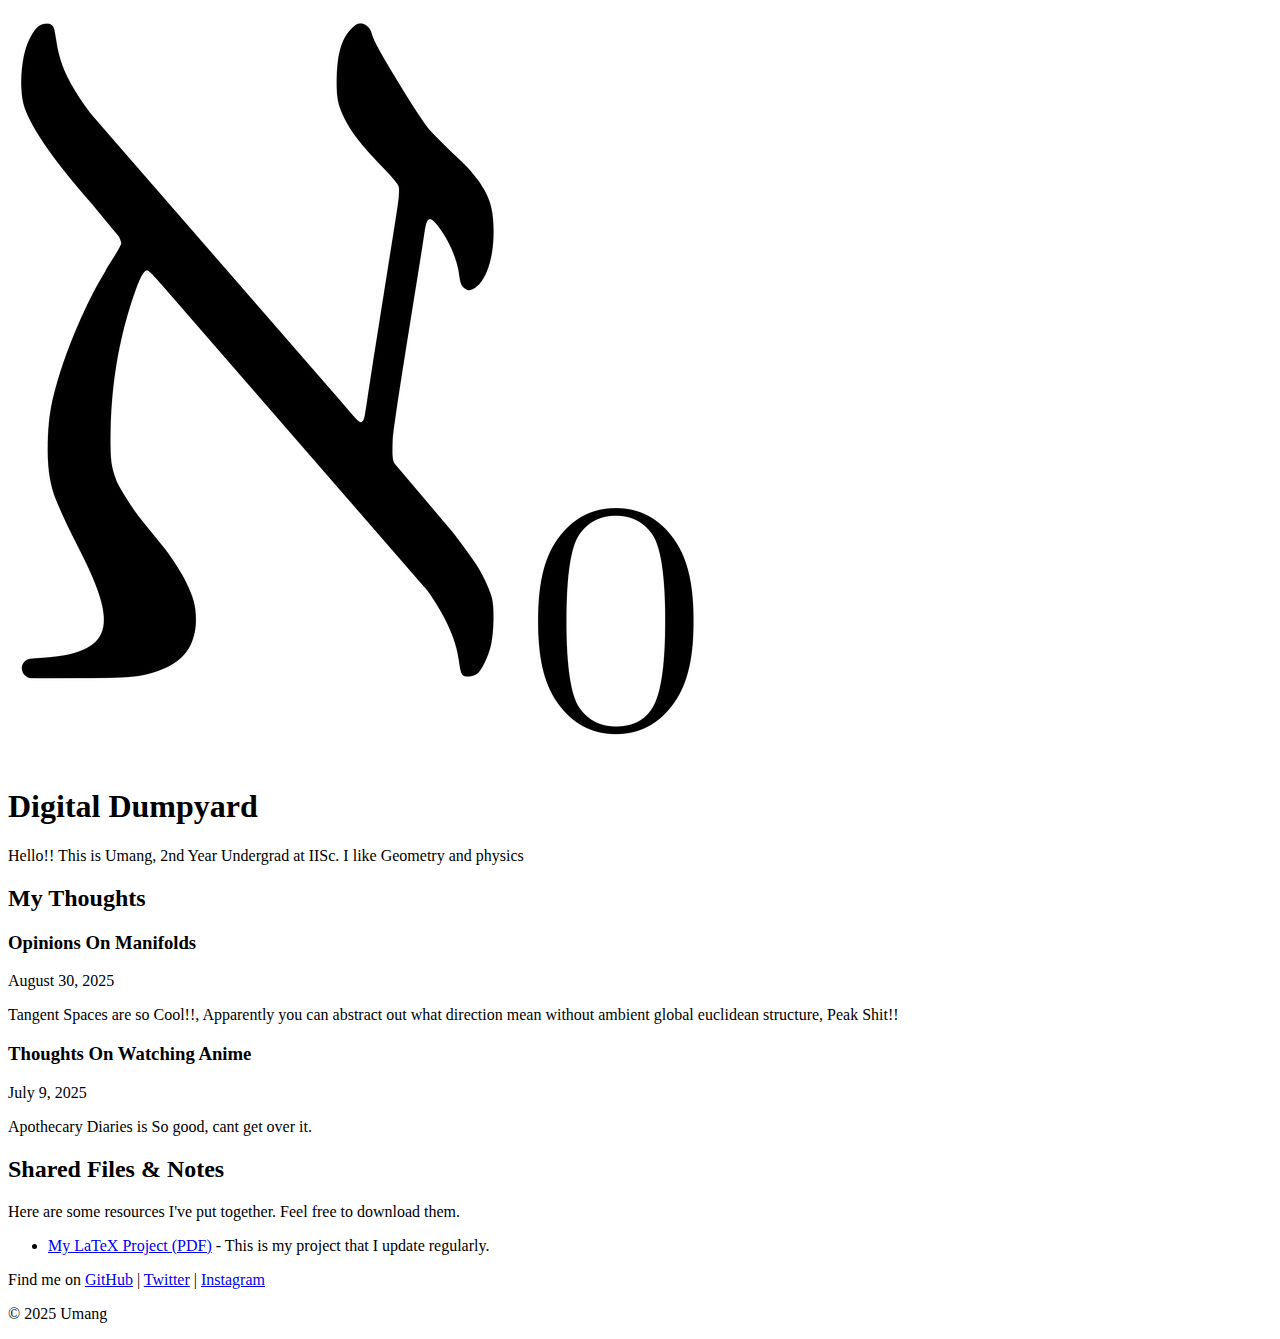
<file: index.html>
<!DOCTYPE html>
<html lang="en">
<head>
  <meta charset="UTF-8">
  <meta name="viewport" content="width=device-width, initial-scale=1.0">
  <title>Umang Ravaiya</title>
  <link rel="stylesheet" href="style.css">

  <link rel="icon" type="image/png" sizes="32x32" href="/favicon-32x32.png">
  <link rel="icon" type="image/png" sizes="16x16" href="/favicon-16x16.png">

</head>
<body>

  <header>
    <div class="container">
      <div class="profile-header">
        
        <img src="files/a693dca8-e1be-44f0-a5d8-7c8983cd0e71.jpg" alt="A photo of Umang Ravaiya" class="profile-picture">
        
        <div class="profile-text">
          <h1>Digital Dumpyard</h1>
          <p>Hello!! This is Umang, 2nd Year Undergrad at IISc. I like Geometry and physics</p>
        </div>

      </div>
    </div>
  </header>

  <main>
    <section id="thoughts">
      <div class="container">
        <h2>My Thoughts</h2>
        <article>
          <h3>Opinions On Manifolds</h3>
          <p class="date">August 30, 2025</p>
          <p>Tangent Spaces are so Cool!!, Apparently you can abstract out what direction mean without ambient global euclidean structure, Peak Shit!!</p>
        </article>
        <article>
          <h3>Thoughts On Watching Anime</h3>
          <p class="date">July 9, 2025</p>
          <p>Apothecary Diaries is So good, cant get over it.</p>
        </article>
      </div>
    </section>

    <section id="files">
      <div class="container">
        <h2>Shared Files & Notes</h2>
        <p>Here are some resources I've put together. Feel free to download them.</p>
        <ul>
          <li>
            <a href="tangent_vector.pdf" target="_blank">My LaTeX Project (PDF)</a>
            - This is my project that I update regularly.
          </li>
        </ul>
      </div>
    </section>
  </main>

  <footer>
    <div class="container">
      <p>
        Find me on
        <a href="https://github.com/Umang-R380" target="_blank">GitHub</a> |
        <a href="https://x.com/umang417" target="_blank">Twitter</a> |
        <a href="https://instagram.com/wertastip.49" target="_blank">Instagram</a>
      </p>
      <p>&copy; 2025 Umang</p>
    </div>
  </footer>

</body>
</html>
</file>
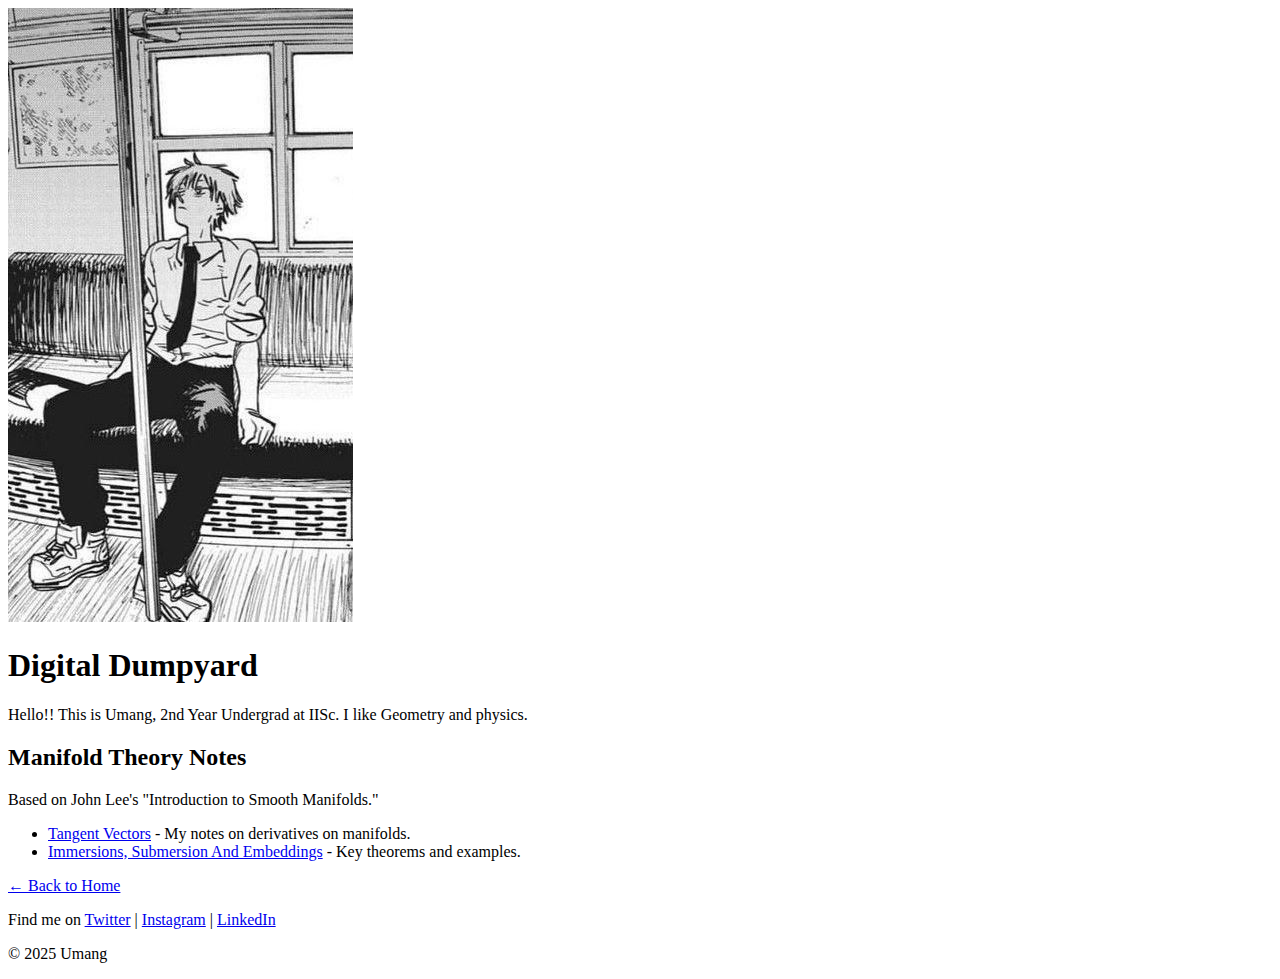
<file: manifolds.html>
<!DOCTYPE html>
<html lang="en">
<head>
  <meta charset="UTF-8">
  <meta name="viewport" content="width=device-width, initial-scale=1.0">
  <title>Manifold Theory - Umang Ravaiya</title> <link rel="stylesheet" href="style.css">

  <link rel="icon" type="image/png" sizes="32x32" href="files/favicon-32x32.png">
  <link rel="icon" type="image/png" sizes="16x16" href="files/favicon-16x16.png">
</head>
<body>

  <header>
    <div class="container">
      <div class="profile-header">
        <img src="files/Denji%20wallpaper.jpeg" alt="A photo of Umang Ravaiya" class="profile-picture">
        <div class="profile-text">
          <h1>Digital Dumpyard</h1>
          <p>Hello!! This is Umang, 2nd Year Undergrad at IISc. I like Geometry and physics.</p>
        </div>
      </div>
    </div>
  </header>

  <main>
    <section id="chapter-list">
      <div class="container">
        <h2>Manifold Theory Notes</h2>
        <p>Based on John Lee's "Introduction to Smooth Manifolds."</p>
        
        <ul>
          <li>
            <a href="files/tangent_vector.pdf" target="_blank">Tangent Vectors</a>
            - My notes on derivatives on manifolds.
          </li>
          <li>
            <a href="files/constant_rank.pdf" target="_blank">Immersions, Submersion And Embeddings</a>
            - Key theorems and examples.
          </li>
          </ul>

        <a href="index.html" class="back-link">&larr; Back to Home</a>
      </div>
    </section>
  </main>

  <footer>
    <div class="container">
      <p>
        Find me on
        <a href="https://x.com/umang417" target="_blank">Twitter</a> |
        <a href="https://instagram.com/wertip.49" target="_blank">Instagram</a> |
        <a href="https://www.linkedin.com/in/umang-ravaiya-a813a931b/" target="_blank">LinkedIn</a>
      </p>
      <p>&copy; 2025 Umang</p>
    </div>
  </footer>

</body>
</html>
</file>
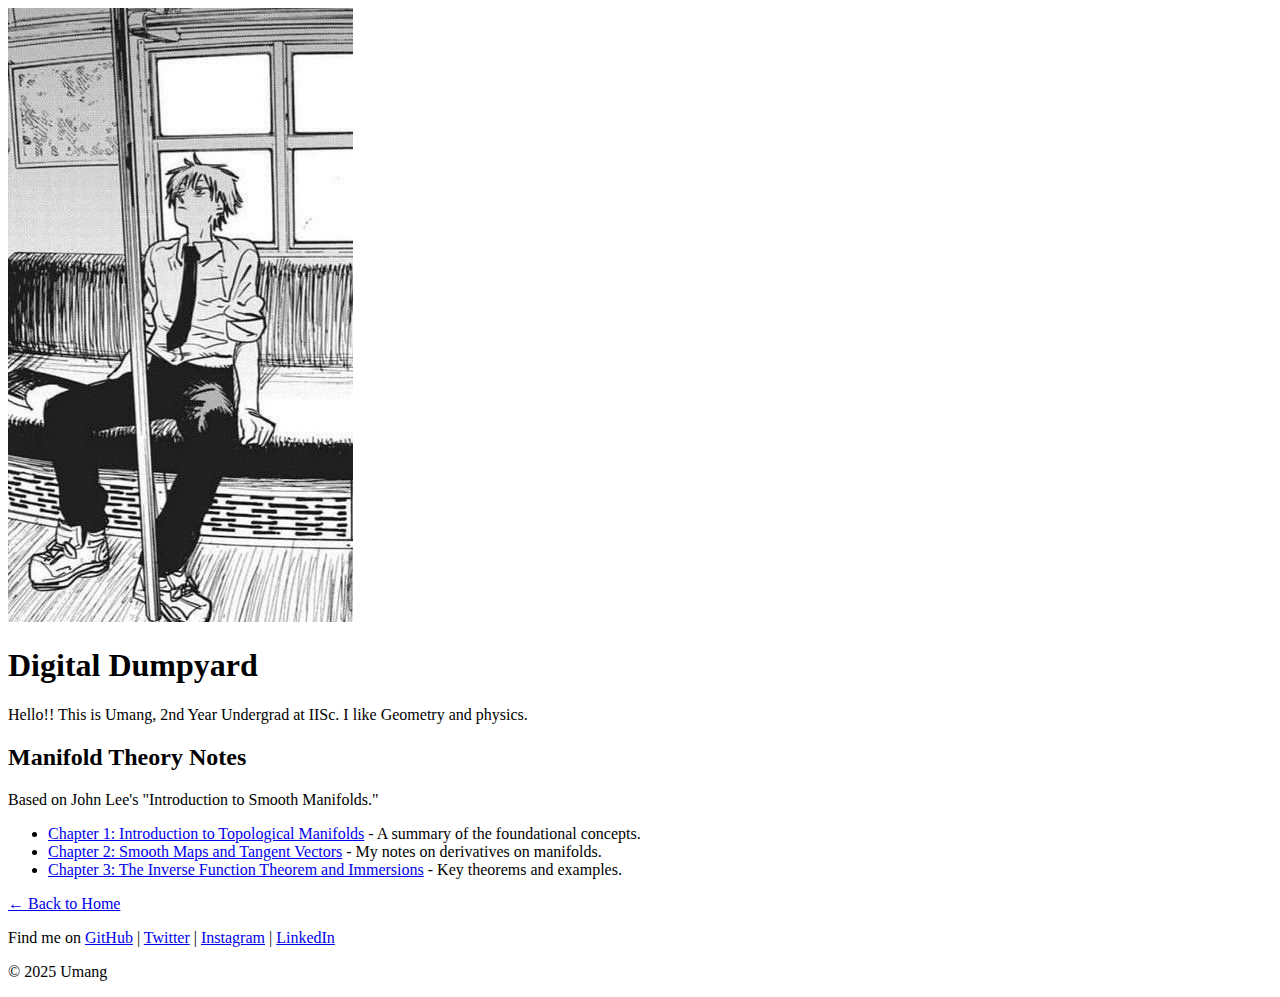
<file: Manifolds.html>
<!DOCTYPE html>
<html lang="en">
<head>
  <meta charset="UTF-8">
  <meta name="viewport" content="width=device-width, initial-scale=1.0">
  <title>Manifold Theory - Umang Ravaiya</title> <link rel="stylesheet" href="style.css">

  <link rel="icon" type="image/png" sizes="32x32" href="files/favicon-32x32.png">
  <link rel="icon" type="image/png" sizes="16x16" href="files/favicon-16x16.png">
</head>
<body>

  <header>
    <div class="container">
      <div class="profile-header">
        <img src="files/Denji%20wallpaper.jpeg" alt="A photo of Umang Ravaiya" class="profile-picture">
        <div class="profile-text">
          <h1>Digital Dumpyard</h1>
          <p>Hello!! This is Umang, 2nd Year Undergrad at IISc. I like Geometry and physics.</p>
        </div>
      </div>
    </div>
  </header>

  <main>
    <section id="chapter-list">
      <div class="container">
        <h2>Manifold Theory Notes</h2>
        <p>Based on John Lee's "Introduction to Smooth Manifolds."</p>
        
        <ul>
          <li>
            <a href="files/manifoldsdf" target="_blank">Chapter 1: Introduction to Topological Manifolds</a>
            - A summary of the foundational concepts.
          </li>
          <li>
            <a href="files/smooth-maps.pdf" target="_blank">Chapter 2: Smooth Maps and Tangent Vectors</a>
            - My notes on derivatives on manifolds.
          </li>
          <li>
            <a href="tangent_vector.pdf" target="_blank">Chapter 3: The Inverse Function Theorem and Immersions</a>
            - Key theorems and examples.
          </li>
          </ul>

        <a href="index.html" class="back-link">&larr; Back to Home</a>
      </div>
    </section>
  </main>

  <footer>
    <div class="container">
      <p>
        Find me on
        <a href="https://github.com/Umang-R380" target="_blank">GitHub</a> |
        <a href="https://x.com/umang417" target="_blank">Twitter</a> |
        <a href="https://instagram.com/wertip.49" target="_blank">Instagram</a> |
        <a href="https://www.linkedin.com/in/umang-ravaiya-a813a931b/" target="_blank">LinkedIn</a>
      </p>
      <p>&copy; 2025 Umang</p>
    </div>
  </footer>

</body>
</html>
</file>
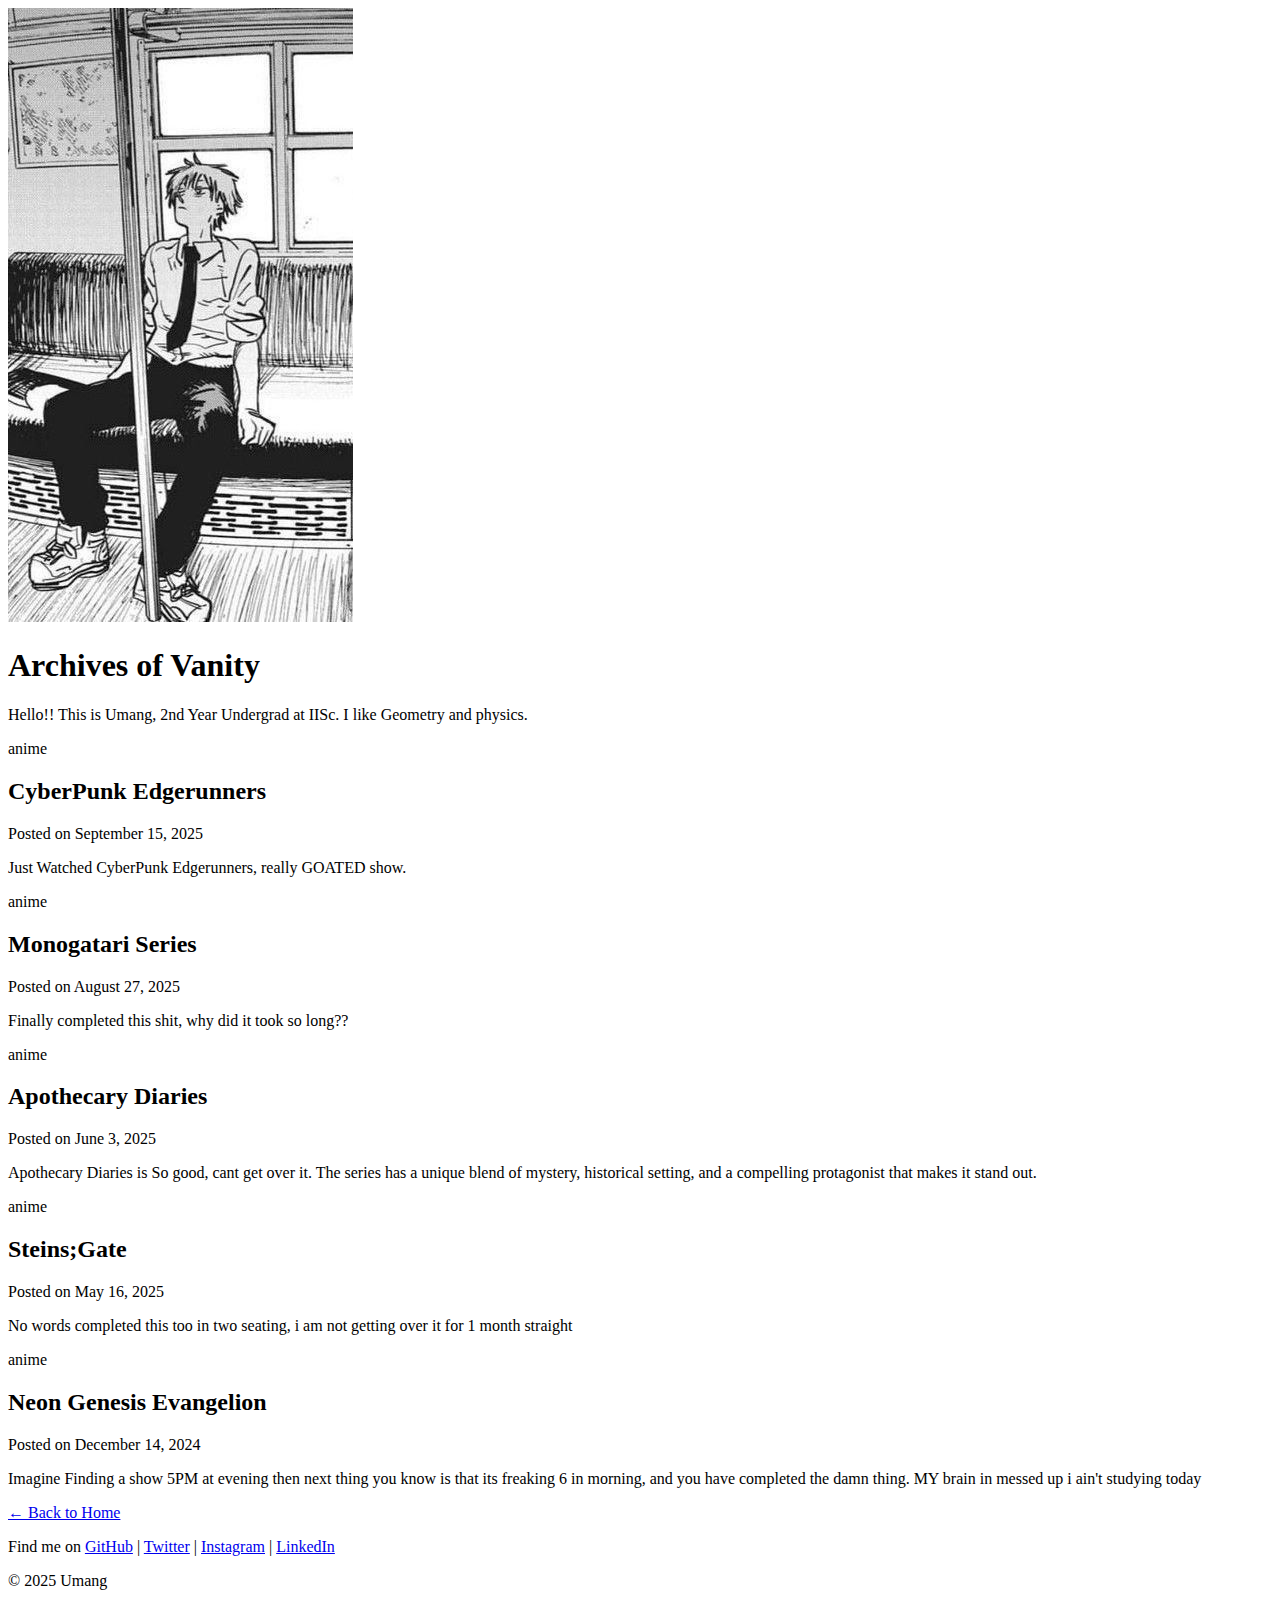
<file: post-anime.html>
<!DOCTYPE html>
<html lang="en">

<head>
  <meta charset="UTF-8">
  <meta name="viewport" content="width=device-width, initial-scale=1.0">
  <title>Thoughts On Watching Anime - Archives of Vanity</title>
  <link rel="stylesheet" href="style.css">

  <link rel="icon" type="image/png" sizes="32x32" href="files/favicon-32x32.png">
  <link rel="icon" type="image/png" sizes="16x16" href="files/favicon-16x16.png">
</head>

<body>

  <header>
    <div class="container">
      <div class="profile-header">
        <img src="files/Denji%20wallpaper.jpeg" alt="A photo of Umang Ravaiya" class="profile-picture">
        <div class="profile-text">
          <h1>Archives of Vanity</h1>
          <p>Hello!! This is Umang, 2nd Year Undergrad at IISc. I like Geometry and physics.</p>
        </div>
      </div>
    </div>
  </header>

  <main>
    <section id="blog-post">
      <div class="container">

         <div class="full-post-content">
          <div class="post-tag">anime</div>
          <h2>CyberPunk Edgerunners</h2>
          <p class="post-meta">Posted on September 15, 2025</p>
          <p>Just Watched CyberPunk Edgerunners, really GOATED show.</p>
        </div>

        <div class="full-post-content">
          <div class="post-tag">anime</div>
          <h2>Monogatari Series</h2>
          <p class="post-meta">Posted on August 27, 2025</p>
          <p>Finally completed this shit, why did it took so long??</p>
        </div>

        <div class="full-post-content">
          <div class="post-tag">anime</div>
          <h2>Apothecary Diaries</h2>
          <p class="post-meta">Posted on June 3, 2025</p>
          <p>Apothecary Diaries is So good, cant get over it. The series has a unique blend of mystery, historical setting, and a compelling protagonist that makes it stand out.</p>
        </div>

         <div class="full-post-content">
          <div class="post-tag">anime</div>
          <h2>Steins;Gate</h2>
          <p class="post-meta">Posted on May 16, 2025</p>
          <p>No words completed this too in two seating, i am not getting over it for 1 month straight</p>
        </div>
        
        <!-- New Anime Slots -->
        <div class="full-post-content">
          <div class="post-tag">anime</div>
          <h2>Neon Genesis Evangelion</h2>
          <p class="post-meta">Posted on December 14, 2024</p>
          <p>Imagine Finding a show 5PM at evening then next thing you know is that its freaking 6 in morning, and you have completed the damn thing. MY brain in messed up i ain't studying today</p>
        </div>
        

        <!-- End of New Anime Slots -->

        <a href="index.html" class="back-button">&larr; Back to Home</a>
      </div>
    </section>
  </main>

  <footer>
    <div class="container">
      <p>
        Find me on
        <a href="https://github.com/Umang-R380" target="_blank">GitHub</a> |
        <a href="https://x.com/umang417" target="_blank">Twitter</a> |
        <a href="https://instagram.com/wertip.49" target="_blank">Instagram</a> |
        <a href="https://www.linkedin.com/in/umang-ravaiya-a813a931b/" target="_blank">LinkedIn</a>
      </p>
      <p>&copy; 2025 Umang</p>
    </div>
  </footer>

</body>
</html>
</file>
<file: style.css>
<!DOCTYPE html>
<html lang="en">
<head>
  <meta charset="UTF-8">
  <meta name="viewport" content="width=device-width, initial-scale=1.0">
  <title>Umang Ravaiya</title>
  <link rel="stylesheet" href="style.css">

  <link rel="icon" type="image/png" sizes="32x32" href="/favicon-32x32.png">
  <link rel="icon" type="image/png" sizes="16x16" href="/favicon-16x16.png">

</head>
<body>

  <header>
    <div class="container">
      <h1>Digital Dumpyard</h1>
      <p>Hello!! This is Umang, 2nd Year Undergrad at IISc. I like Geometry and physics</p>
    </div>
  </header>

  <main>
    <section id="thoughts">
      <div class="container">
        <h2>My Thoughts</h2>
        <article>
          <h3>Opinions On Manifolds</h3>
          <p class="date">August 30, 2025</p>
          <p>Tangent Spaces are so Cool!!, Apparently you can abstract out what direction mean without ambient global euclidean structure, Peak Shit!!</p>
        </article>
        <article>
          <h3>Thoughts On Watching Anime</h3>
          <p class="date">July 9, 2025</p>
          <p>Apothecary Diaries is So good, cant get over it.</p>
        </article>
      </div>
    </section>

    <section id="files">
      <div class="container">
        <h2>Shared Files & Notes</h2>
        <p>Here are some resources I've put together. Feel free to download them.</p>
        <ul>
          <li>
            <a href="tangent_vector.pdf" target="_blank">My LaTeX Project (PDF)</a>
            - This is my project that I update regularly.
          </li>
        </ul>
      </div>
    </section>
  </main>

  <footer>
    <div class="container">
      <p>
        Find me on
        <a href="https://github.com/Umang-R380" target="_blank">GitHub</a> |
        <a href="https://x.com/umang417" target="_blank">Twitter</a> |
        <a href="https://instagram.com/wertastip.49" target="_blank">Instagram</a>
      </p>
      <p>&copy; 2025 Umang</p>
    </div>
  </footer>

</body>
</html>
</file>
